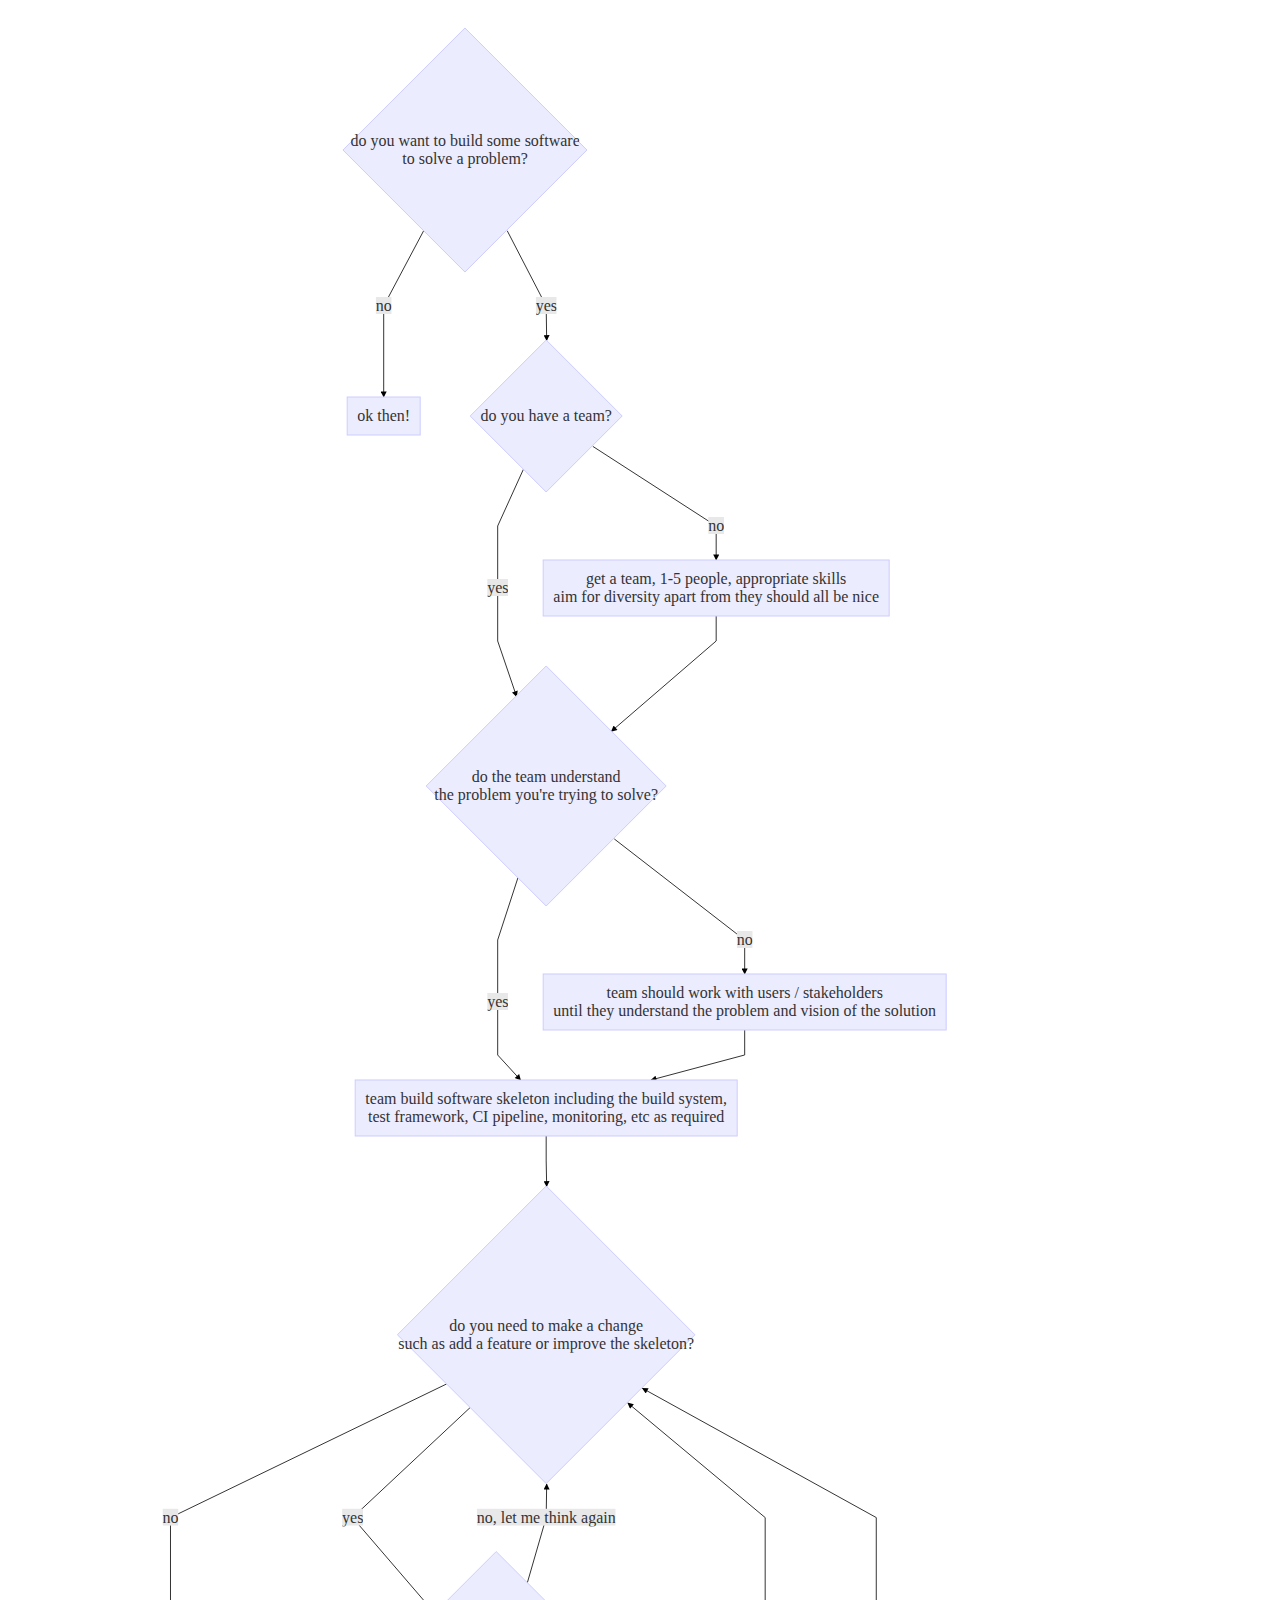
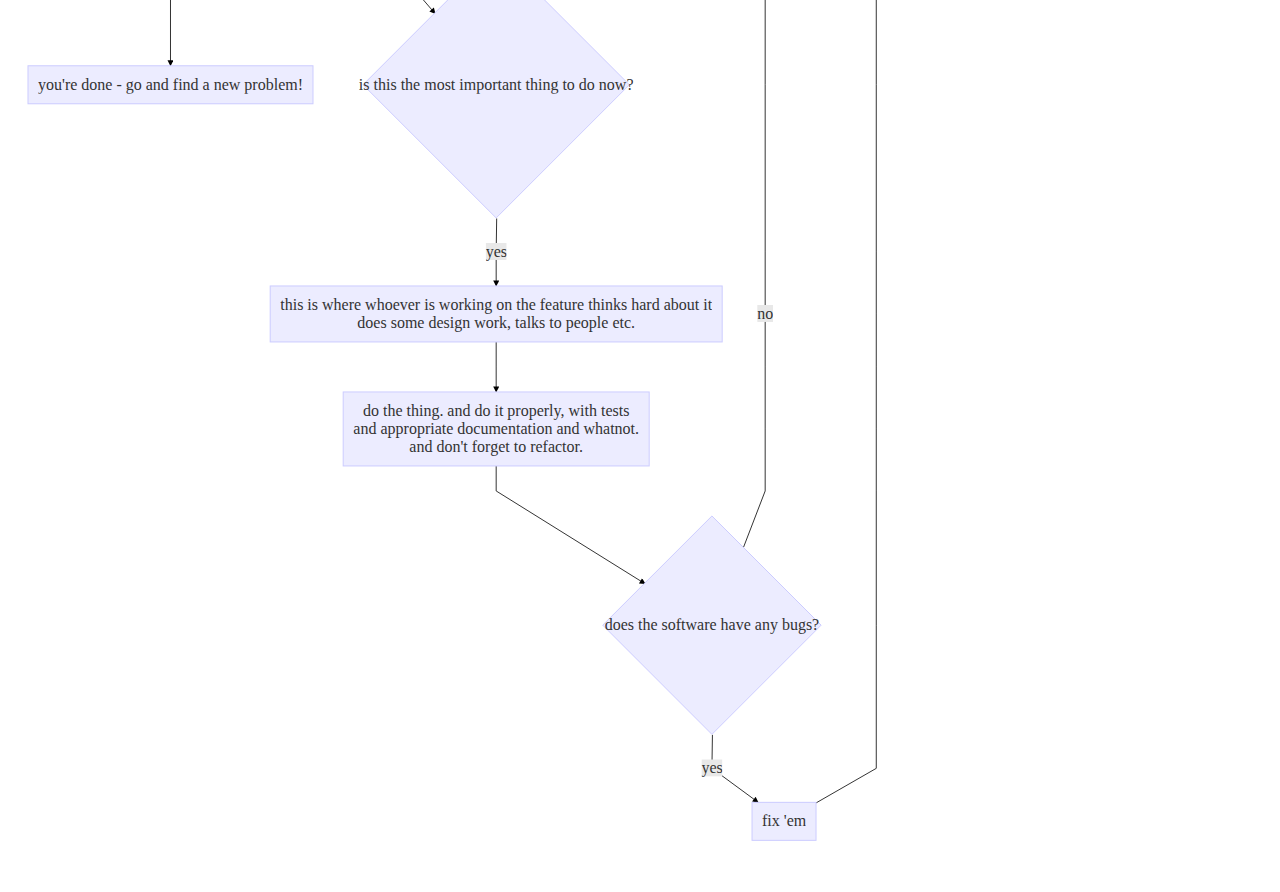
<file: index.html>
<!doctype html>
<html lang=en>
    <head>
        <meta charset=utf-8>
        <title>The Method</title>
        <link rel="stylesheet" type="text/css" href="./mermaid.css">
        <script src="./mermaid.min.js"></script>
        <script>mermaid.initialize({startOnLoad:true});</script>
    </head>
    <body>
        <div class="mermaid">
            graph TD 
                wantStart{do you want to build some software<br>to solve a problem?};
                wantStart-->|no|dontStart
                wantStart-->|yes|haveTeam
                dontStart[ok then!];

                haveTeam{do you have a team?}
                haveTeam-->|no|makeTeam
                haveTeam-->|yes|understand
                makeTeam[get a team, 1-5 people, appropriate skills<br>aim for diversity apart from they should all be nice]
                makeTeam-->understand

                understand{do the team understand<br>the problem you're trying to solve?}
                understand-->|no|tryUnderstand
                understand-->|yes|buildSkeleton
                tryUnderstand-->buildSkeleton
                tryUnderstand[team should work with users / stakeholders<br>until they understand the problem and vision of the solution]
                buildSkeleton[team build software skeleton including the build system,<br>test framework, CI pipeline, monitoring, etc as required]
                buildSkeleton-->nextFeature

                nextFeature{do you need to make a change<br>such as add a feature or improve the skeleton?}
                nextFeature-->|no|featureComplete
                nextFeature-->|yes|featureCheck
                featureCheck{is this the most important thing to do now?}
                featureCheck-->|yes|designFeature
                featureCheck-->|no, let me think again|nextFeature
                designFeature[this is where whoever is working on the feature thinks hard about it<br>does some design work, talks to people etc.]
                designFeature-->buildFeature
                buildFeature[do the thing. and do it properly, with tests<br>and appropriate documentation and whatnot.<br>and don't forget to refactor.]
                buildFeature-->bugCheck

                bugCheck{does the software have any bugs?}
                bugCheck-->|no|nextFeature
                bugCheck-->|yes|fixBugs
                fixBugs[fix 'em]
                fixBugs-->nextFeature
                featureComplete[you're done - go and find a new problem!]
        </div>
    </body>
</html>
</file>
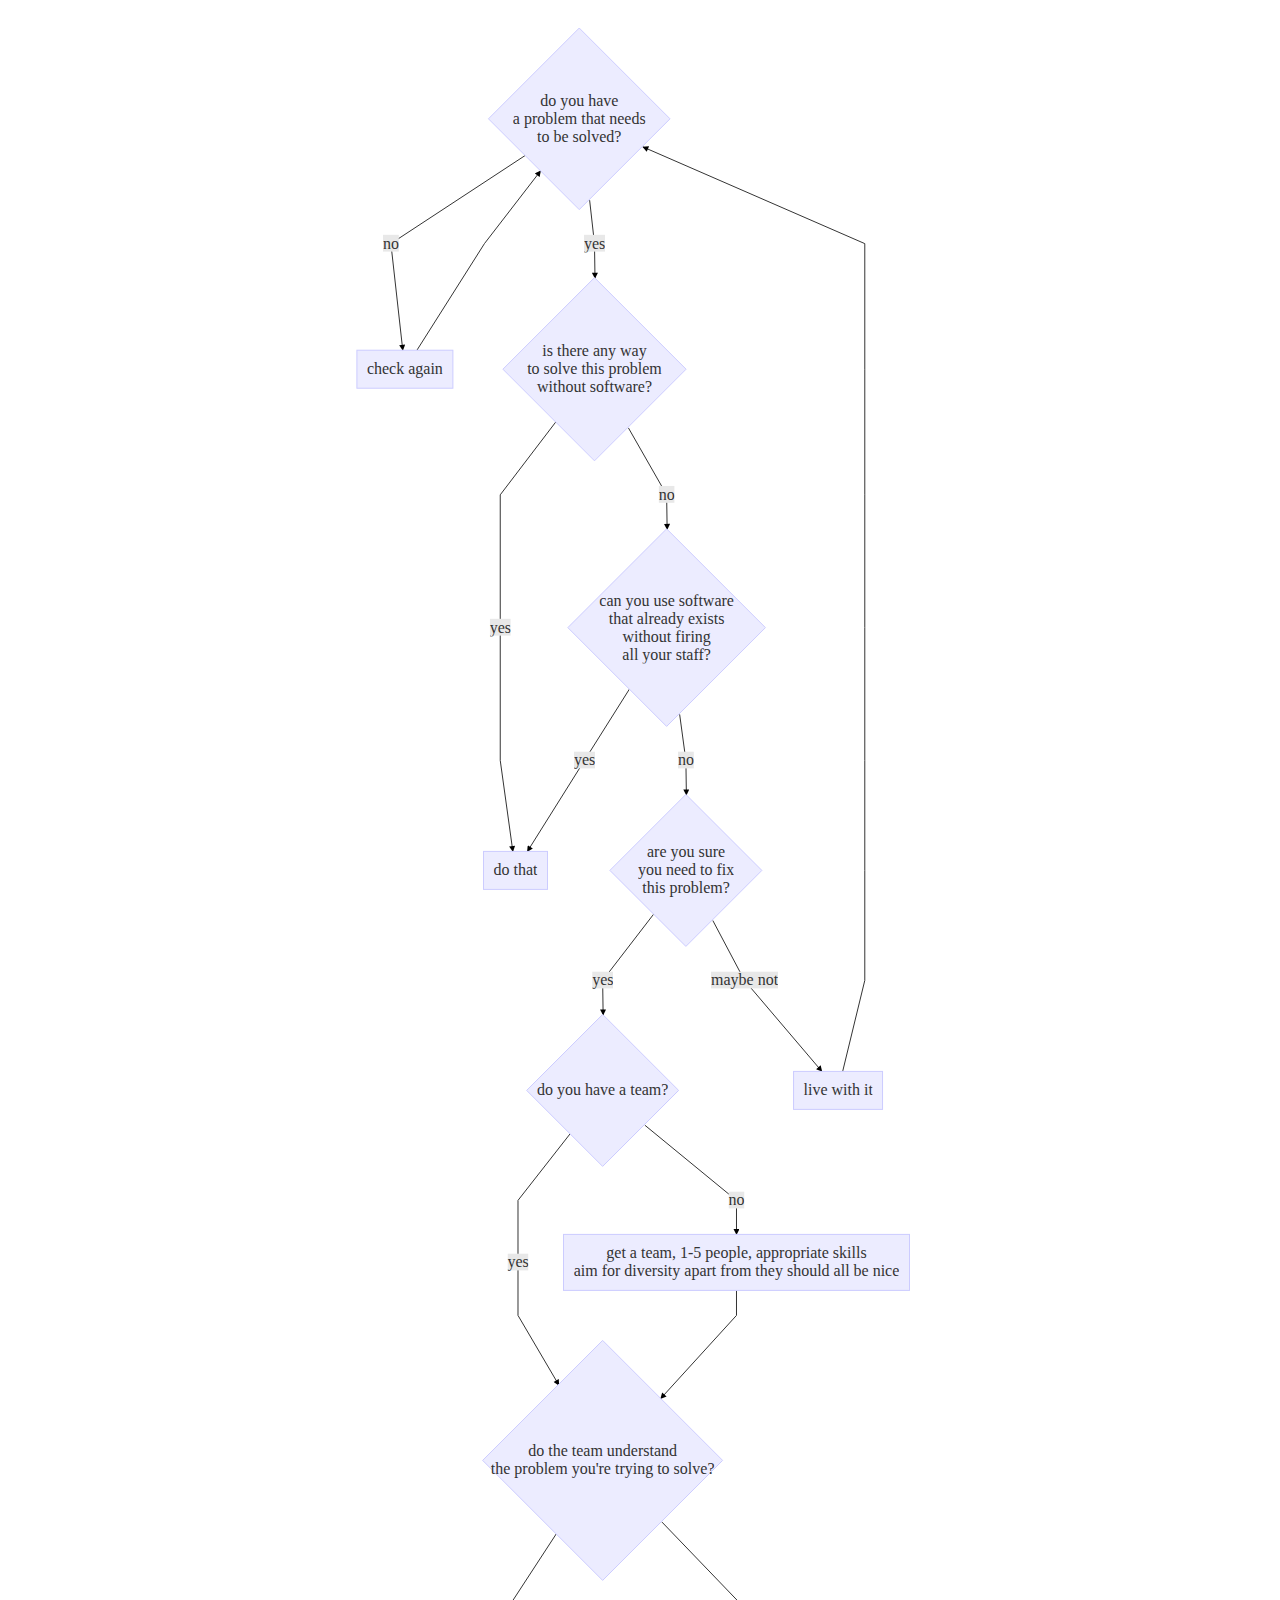
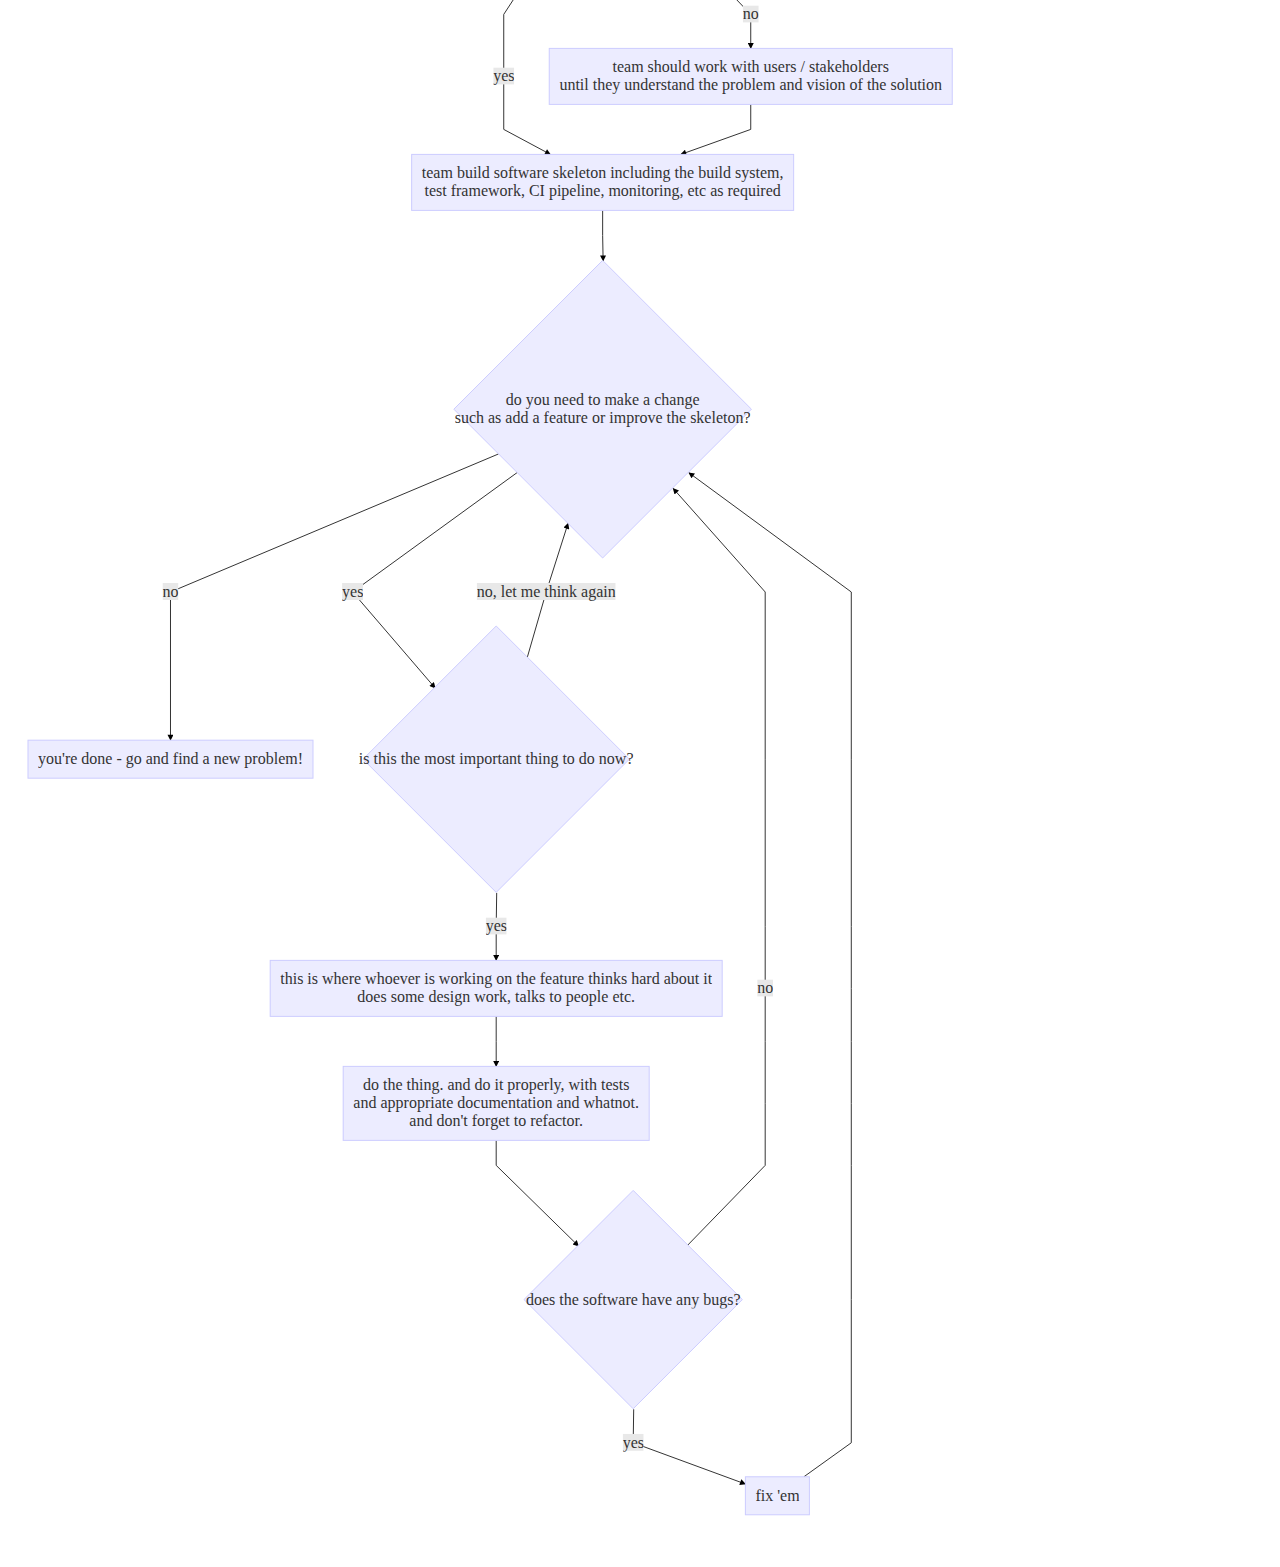
<file: method.html>
<!doctype html>
<html lang=en>
    <head>
        <meta charset=utf-8>
        <title>The Method</title>
        <link rel="stylesheet" type="text/css" href="./mermaid.css">
        <script src="./mermaid.min.js"></script>
        <script>mermaid.initialize({startOnLoad:true});</script>
    </head>
    <body>
        <div class="mermaid">
            graph TD 
                haveProblem{do you have<br/>a problem that needs<br/>to be solved?}
                haveProblem-->|no|noProblem
                haveProblem-->|yes|wantStart
                
                noProblem[check again];
                noProblem-->haveProblem

                wantStart{is there any way<br/>to solve this problem<br/>without software?};
                wantStart-->|yes|dontStart
                wantStart-->|no|wantBuild
                dontStart[do that];

                wantBuild{can you use software<br/>that already exists<br/>without firing<br/>all your staff?}
                wantBuild-->|yes|dontStart
                wantBuild-->|no|reallyNeedFix

                reallyNeedFix{are you sure<br/>you need to fix<br/>this problem?}
                reallyNeedFix-->|yes|haveTeam
                reallyNeedFix-->|maybe not|liveWithIt

                liveWithIt[live with it]
                liveWithIt-->haveProblem

                haveTeam{do you have a team?}
                haveTeam-->|no|makeTeam
                haveTeam-->|yes|understand
                makeTeam[get a team, 1-5 people, appropriate skills<br/>aim for diversity apart from they should all be nice]
                makeTeam-->understand

                understand{do the team understand<br/>the problem you're trying to solve?}
                understand-->|no|tryUnderstand
                understand-->|yes|buildSkeleton
                tryUnderstand-->buildSkeleton
                tryUnderstand[team should work with users / stakeholders<br/>until they understand the problem and vision of the solution]
                buildSkeleton[team build software skeleton including the build system,<br/>test framework, CI pipeline, monitoring, etc as required]
                buildSkeleton-->nextFeature

                nextFeature{do you need to make a change<br/>such as add a feature or improve the skeleton?}
                nextFeature-->|no|featureComplete
                nextFeature-->|yes|featureCheck
                featureCheck{is this the most important thing to do now?}
                featureCheck-->|yes|designFeature
                featureCheck-->|no, let me think again|nextFeature
                designFeature[this is where whoever is working on the feature thinks hard about it<br/>does some design work, talks to people etc.]
                designFeature-->buildFeature
                buildFeature[do the thing. and do it properly, with tests<br/>and appropriate documentation and whatnot.<br/>and don't forget to refactor.]
                buildFeature-->bugCheck

                bugCheck{does the software have any bugs?}
                bugCheck-->|no|nextFeature
                bugCheck-->|yes|fixBugs
                fixBugs[fix 'em]
                fixBugs-->nextFeature
                featureComplete[you're done - go and find a new problem!]
        </div>
    </body>
</html>
</file>
<file: mermaid.css>
/* Flowchart variables */
/* Sequence Diagram variables */
/* Gantt chart variables */
.mermaid .label {
  color: #333;
}
.node rect,
.node circle,
.node ellipse,
.node polygon {
  fill: #ECECFF;
  stroke: #CCCCFF;
  stroke-width: 1px;
}
.edgePath .path {
  stroke: #333333;
}
.edgeLabel {
  background-color: #e8e8e8;
}
.cluster rect {
  fill: #ffffde !important;
  rx: 4 !important;
  stroke: #aaaa33 !important;
  stroke-width: 1px !important;
}
.cluster text {
  fill: #333;
}
.actor {
  stroke: #CCCCFF;
  fill: #ECECFF;
}
text.actor {
  fill: black;
  stroke: none;
}
.actor-line {
  stroke: grey;
}
.messageLine0 {
  stroke-width: 1.5;
  stroke-dasharray: "2 2";
  marker-end: "url(#arrowhead)";
  stroke: #333;
}
.messageLine1 {
  stroke-width: 1.5;
  stroke-dasharray: "2 2";
  stroke: #333;
}
#arrowhead {
  fill: #333;
}
#crosshead path {
  fill: #333 !important;
  stroke: #333 !important;
}
.messageText {
  fill: #333;
  stroke: none;
}
.labelBox {
  stroke: #CCCCFF;
  fill: #ECECFF;
}
.labelText {
  fill: black;
  stroke: none;
}
.loopText {
  fill: black;
  stroke: none;
}
.loopLine {
  stroke-width: 2;
  stroke-dasharray: "2 2";
  marker-end: "url(#arrowhead)";
  stroke: #CCCCFF;
}
.note {
  stroke: #aaaa33;
  fill: #fff5ad;
}
.noteText {
  fill: black;
  stroke: none;
  font-family: 'trebuchet ms', verdana, arial;
  font-size: 14px;
}
/** Section styling */
.section {
  stroke: none;
  opacity: 0.2;
}
.section0 {
  fill: rgba(102, 102, 255, 0.49);
}
.section2 {
  fill: #fff400;
}
.section1,
.section3 {
  fill: white;
  opacity: 0.2;
}
.sectionTitle0 {
  fill: #333;
}
.sectionTitle1 {
  fill: #333;
}
.sectionTitle2 {
  fill: #333;
}
.sectionTitle3 {
  fill: #333;
}
.sectionTitle {
  text-anchor: start;
  font-size: 11px;
  text-height: 14px;
}
/* Grid and axis */
.grid .tick {
  stroke: lightgrey;
  opacity: 0.3;
  shape-rendering: crispEdges;
}
.grid path {
  stroke-width: 0;
}
/* Today line */
.today {
  fill: none;
  stroke: red;
  stroke-width: 2px;
}
/* Task styling */
/* Default task */
.task {
  stroke-width: 2;
}
.taskText {
  text-anchor: middle;
  font-size: 11px;
}
.taskTextOutsideRight {
  fill: black;
  text-anchor: start;
  font-size: 11px;
}
.taskTextOutsideLeft {
  fill: black;
  text-anchor: end;
  font-size: 11px;
}
/* Specific task settings for the sections*/
.taskText0,
.taskText1,
.taskText2,
.taskText3 {
  fill: white;
}
.task0,
.task1,
.task2,
.task3 {
  fill: #8a90dd;
  stroke: #534fbc;
}
.taskTextOutside0,
.taskTextOutside2 {
  fill: black;
}
.taskTextOutside1,
.taskTextOutside3 {
  fill: black;
}
/* Active task */
.active0,
.active1,
.active2,
.active3 {
  fill: #bfc7ff;
  stroke: #534fbc;
}
.activeText0,
.activeText1,
.activeText2,
.activeText3 {
  fill: black !important;
}
/* Completed task */
.done0,
.done1,
.done2,
.done3 {
  stroke: grey;
  fill: lightgrey;
  stroke-width: 2;
}
.doneText0,
.doneText1,
.doneText2,
.doneText3 {
  fill: black !important;
}
/* Tasks on the critical line */
.crit0,
.crit1,
.crit2,
.crit3 {
  stroke: #ff8888;
  fill: red;
  stroke-width: 2;
}
.activeCrit0,
.activeCrit1,
.activeCrit2,
.activeCrit3 {
  stroke: #ff8888;
  fill: #bfc7ff;
  stroke-width: 2;
}
.doneCrit0,
.doneCrit1,
.doneCrit2,
.doneCrit3 {
  stroke: #ff8888;
  fill: lightgrey;
  stroke-width: 2;
  cursor: pointer;
  shape-rendering: crispEdges;
}
.doneCritText0,
.doneCritText1,
.doneCritText2,
.doneCritText3 {
  fill: black !important;
}
.activeCritText0,
.activeCritText1,
.activeCritText2,
.activeCritText3 {
  fill: black !important;
}
.titleText {
  text-anchor: middle;
  font-size: 18px;
  fill: black;
}
/*


*/
.node {
  text-align: center;
}
.node text {
  font-family: 'trebuchet ms', verdana, arial;
  font-size: 14px;
}
div.mermaidTooltip {
  position: absolute;
  text-align: center;
  max-width: 200px;
  padding: 2px;
  font-family: 'trebuchet ms', verdana, arial;
  font-size: 12px;
  background: #ffffde;
  border: 1px solid #aaaa33;
  border-radius: 2px;
  pointer-events: none;
  z-index: 100;
}
</file>
